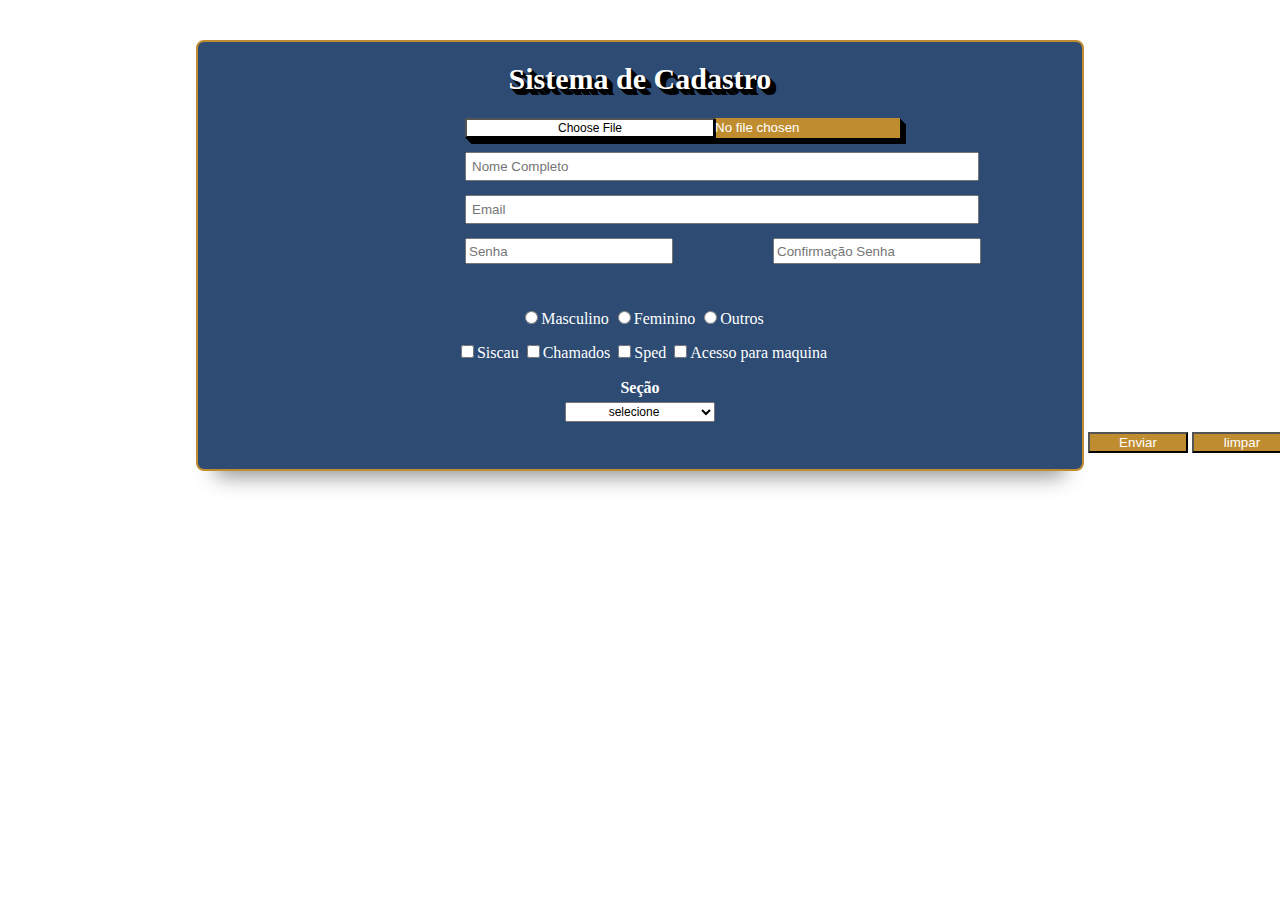
<file: Bsup/index.html>
<!DOCTYPE html>
<html lang="pt-br">
<head>
    <meta charset="UTF-8">
    <meta name="viewport" content="width=device-width, initial-scale=1.0">
    <title>Formulario</title>
    <link rel="stylesheet" href="style.css">
</head>


<body>
    <main>
        <form action="atividade_form.js" method="post">
        <h1>Sistema de Cadastro</h1>
        <section id="principal">
        <div>
            <label class="file" for="file"></label>
            <input type="file" name="foto" id="file" accept="image/*">
        </div>

        
        
        <div>
            <label for="nome"></label>
            <input type="text" required name="nome" id="nome" placeholder="Nome Completo">
        </div>

        <div>        
            <label for="email"></label>
            <input type="email" name="email" id="email" placeholder="Email">
        </div>

        <div>        
            <label for="senha"></label>
            <input type="password" name="senha" id="senha" placeholder="Senha" required minlength="8">
            <label for="conf_senha"></label>    
            <input type="password" name="conf_senha" id="conf_senha" placeholder="Confirmação Senha" required minlength="8" >    
        </div>

        </section>

        <section id="segundo">
            <div id="genero">
                <label><input type="radio" name="sexo" value="masculino">Masculino </label>
                <label><input type="radio" name="sexo" value="feminino">Feminino </label>
                <label><input type="radio" name="sexo" value="outros">Outros </label>
            </div>
        
        <div id="interesse">
            <label for="interesses"><input type="checkbox" name="interesses" value="Siscau">Siscau</label>
            <label for="interesses"><input type="checkbox" name="interesses" value="Chamados">Chamados</label>
            <label for="interesses"><input type="checkbox" name="interesses" value="Sped">Sped</label>
            <label for="interesses"><input type="checkbox" name="interesses" value="Acesso para maquina">Acesso para maquina</label>
        </div>
        
        <div id="pais">    
            <label for="secao">Seção</label>        
            <select name="secao" >
                <option value="">selecione</option>
                <option value="br">Brasil</option>
                <option value="pt">Portugal</option>
                <option value="eua">Estados unidos</option>
                <option value="es">Espanha</option>
                <option value="fr">França</option>
                <option value="it">Itália</option>
                <option value="uk">Reino Unido</option>
                <option value="au">Australia</option>
        </div>        
        </section>

        
        
        <input type="submit" id="botao" value="Enviar" onclick="finaliza()">
        <input type="reset" value="limpar" id="limpar">
        </form>

        


        <p id='nomeform'></p>
        <p id='emailform'></p>
        <p id='senhaform'></p>
        <p id='confsenhaform'></p>
    </main>
    
    <script src="atividade_form.js"></script>
</body>
</html>
</file>
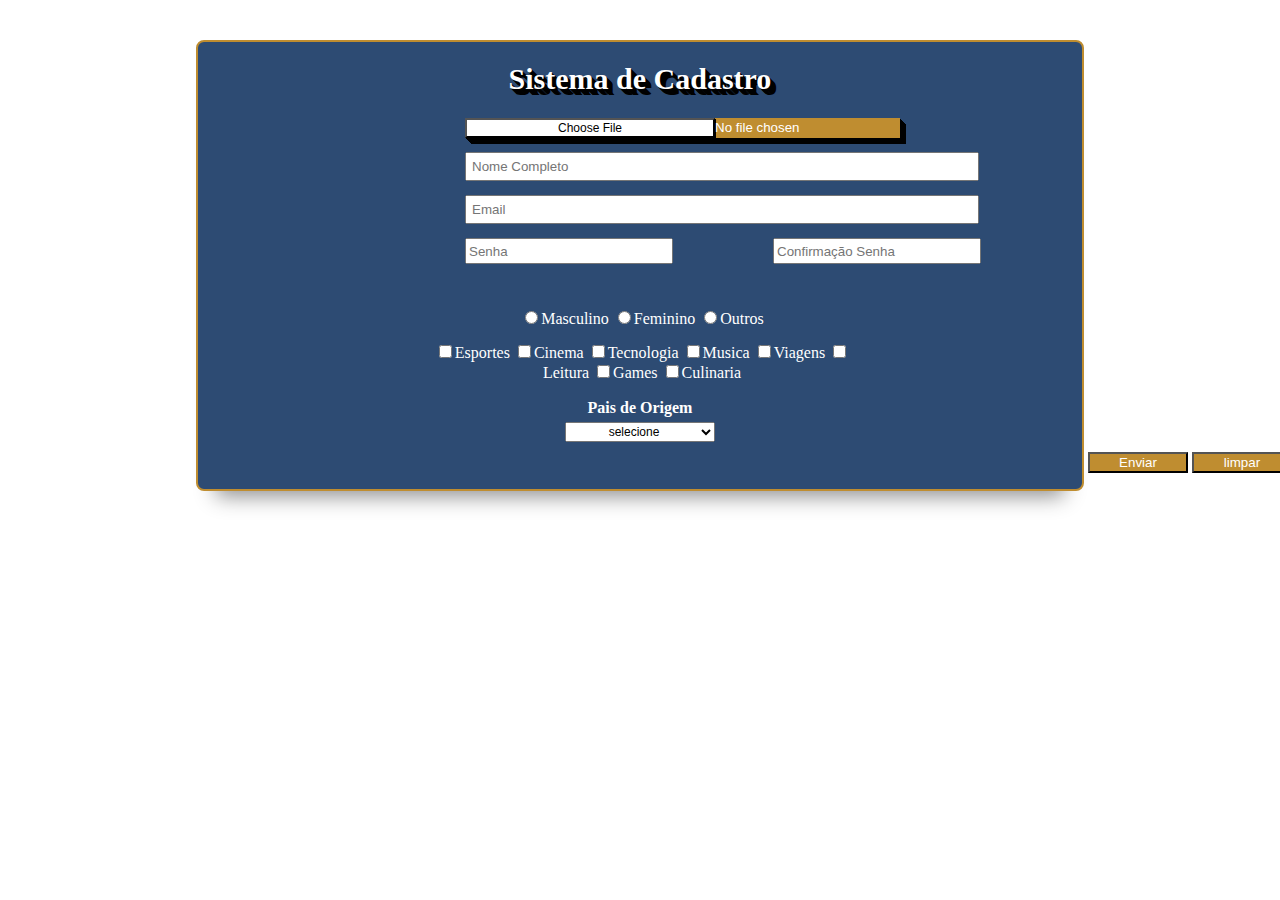
<file: Cadastro Formulario/index.html>
<!DOCTYPE html>
<html lang="pt-br">
<head>
    <meta charset="UTF-8">
    <meta name="viewport" content="width=device-width, initial-scale=1.0">
    <title>Formulario</title>
    <link rel="stylesheet" href="style.css">
</head>


<body>
    <main>
        <form action="atividade_form.js" method="post">
        <h1>Sistema de Cadastro</h1>
        <section id="principal">
        <div>
            <label class="file" for="file"></label>
            <input type="file" name="foto" id="file" accept="image/*">
        </div>

        
        
        <div>
            <label for="nome"></label>
            <input type="text" required name="nome" id="nome" placeholder="Nome Completo">
        </div>
    
        <div>        
            <label for="email"></label>
            <input type="email" name="email" id="email" placeholder="Email">
        </div>

        <div>        
            <label for="senha"></label>
            <input type="password" name="senha" id="senha" placeholder="Senha" required minlength="8">
            <label for="conf_senha"></label>    
            <input type="password" name="conf_senha" id="conf_senha" placeholder="Confirmação Senha" required minlength="8" >    
        </div>

        </section>

        <section id="segundo">
            <div id="genero">
                <label><input type="radio" name="sexo" value="masculino">Masculino </label>
                <label><input type="radio" name="sexo" value="feminino">Feminino </label>
                <label><input type="radio" name="sexo" value="outros">Outros </label>
            </div>
        
        <div id="interesse">
            <label for="interesses"><input type="checkbox" name="interesses" value="Esportes">Esportes</label>
            <label for="interesses"><input type="checkbox" name="interesses" value="Cinema">Cinema</label>
            <label for="interesses"><input type="checkbox" name="interesses" value="Tecnologia">Tecnologia</label>
            <label for="interesses"><input type="checkbox" name="interesses" value="Musica">Musica</label>
            <label for="interesses"><input type="checkbox" name="interesses" value="Viagens">Viagens</label>
            <label for="interesses"><input type="checkbox" name="interesses" value="Leitura">Leitura</label>
            <label for="interesses"><input type="checkbox" name="interesses" value="Games">Games</label>
            <label for="interesses"><input type="checkbox" name="interesses" value="Culinaria">Culinaria</label>
        </div>
        
        <div id="pais">    
            <label for="pais">Pais de Origem</label>        
            <select name="pais" >
                <option value="">selecione</option>
                <option value="br">Brasil</option>
                <option value="pt">Portugal</option>
                <option value="eua">Estados unidos</option>
                <option value="es">Espanha</option>
                <option value="fr">França</option>
                <option value="it">Itália</option>
                <option value="uk">Reino Unido</option>
                <option value="au">Australia</option>
        </div>        
        </section>

        
        
        <input type="submit" id="botao" value="Enviar" onclick="finaliza()">
        <input type="reset" value="limpar" id="limpar">
        </form>

        


        <p id='nomeform'></p>
        <p id='emailform'></p>
        <p id='senhaform'></p>
        <p id='confsenhaform'></p>
    </main>
    
    <script src="atividade_form.js"></script>
</body>
</html>
</file>
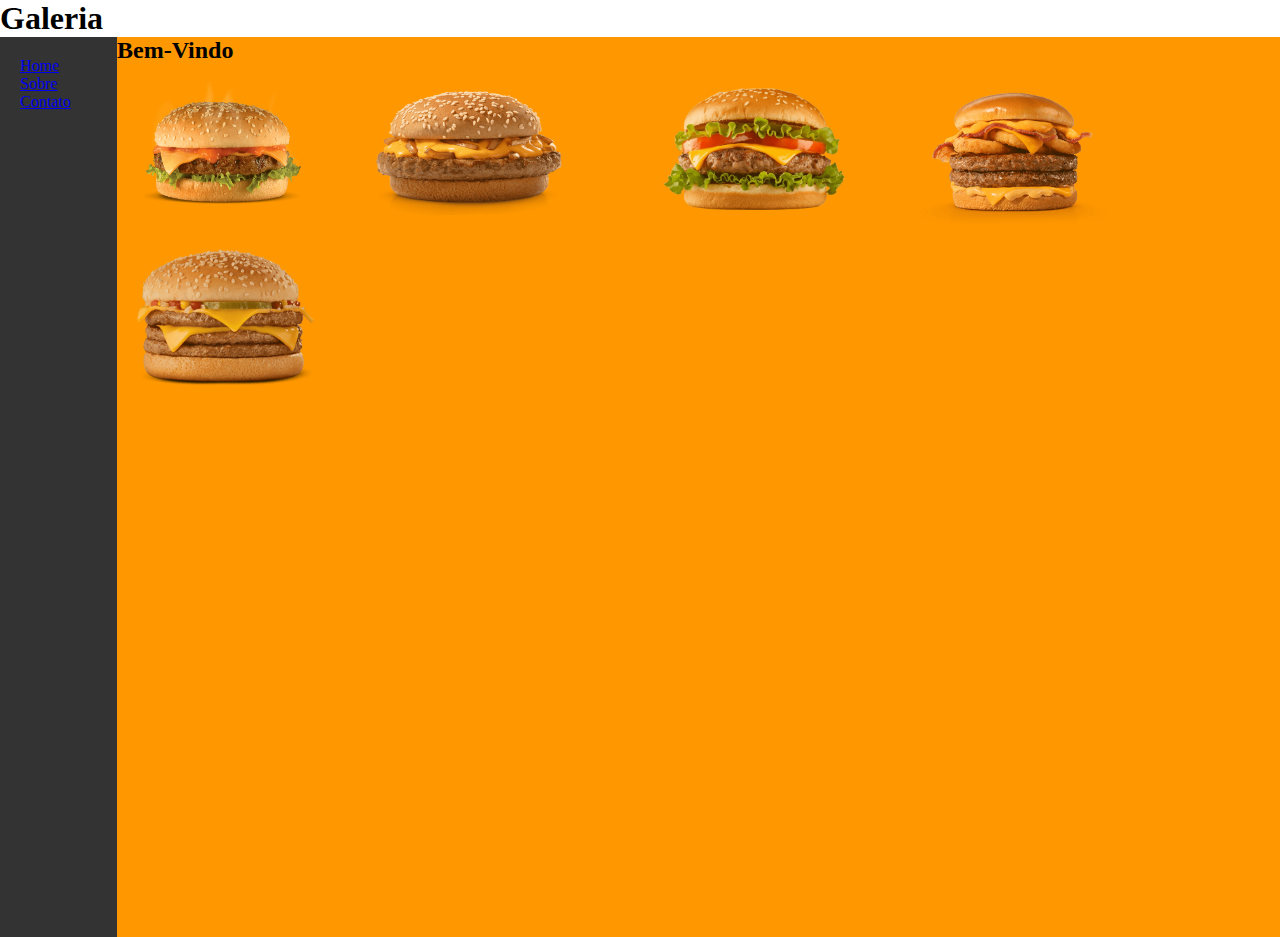
<file: Hamburgueria/index.html>
<!DOCTYPE html>
<html lang="pt-br">
<head>
    <meta charset="UTF-8">
    <meta name="viewport" content="width=device-width, initial-scale=1.0">
    <title>Home</title>
    <link rel="stylesheet" href="style.css">
    <link rel="preconnect" href="https://fonts.googleapis.com">
    <link rel="preconnect" href="https://fonts.gstatic.com" crossorigin>
    <link href="https://fonts.googleapis.com/css2?family=Roboto:wght@100&display=swap" rel="stylesheet">

</head>

<body>
    <header>
        <h1>Galeria</h1>
    </header>
    
    

    <main>
        <div id="menu_lateral">
            <nav>
                <a href="#">Home</a>
                <a href="#">Sobre</a>
                <a href="#">Contato</a>
            </nav>

        </div>
        <h2>Bem-Vindo</h2>

        <nav id="paginacao">
            <a href="#"><img width="190" height="150" src="Hamburger-Transparent-Background.png" alt="fotoAleatoria"></a>
            <a href="#"><img width="250" height="150" src="SHEDER.png" alt="fotoAleatoria" onclick="href='https://www.google.com'"></a>
            <a href="#"><img width="280" height="150" src="pngsimples.png" alt="fotoAleatoria"></a>
            <a href="#"><img width="190" height="150" src="original (1).png" alt="fotoAleatoria"></a>
            <a href="#"><img width="190" height="150" src="hamburguer1.png" alt="fotoAleatoria"></a>
        </nav>
        
    
    
    
    
    
    </main>
    
    
    
    <script src="script.js"></script>
    
</body>
</html>
</file>
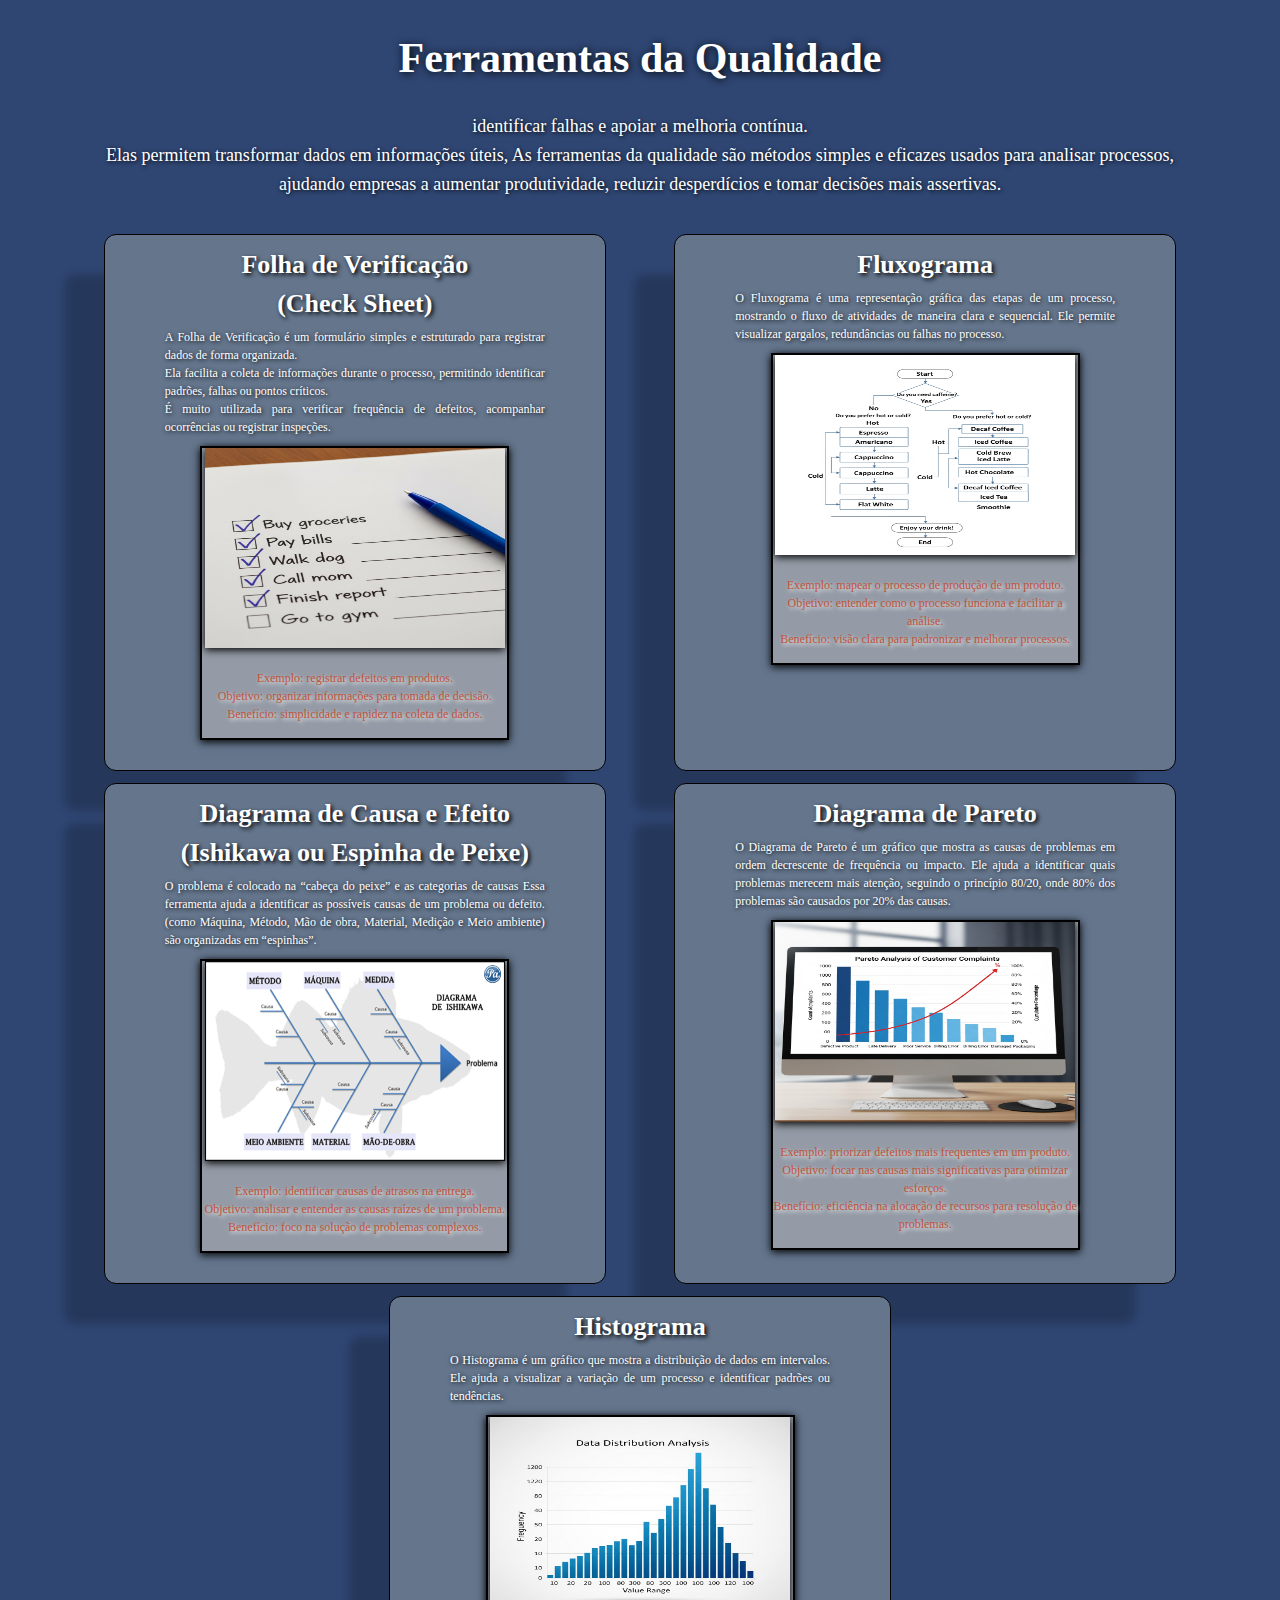
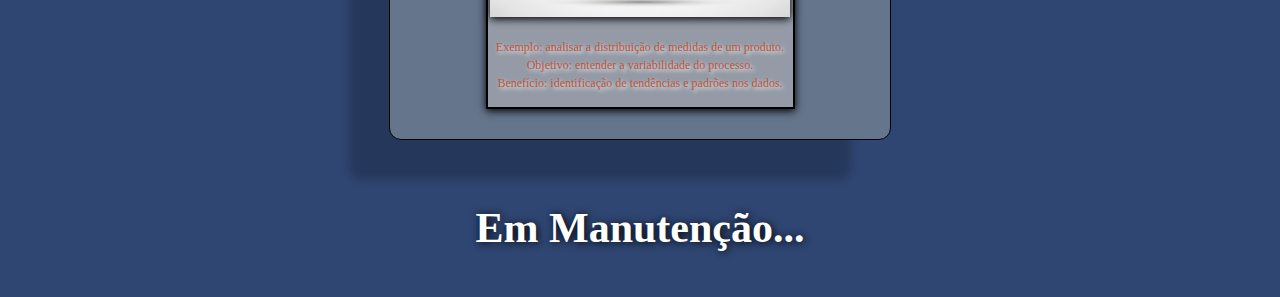
<file: Qualidade_htcs/index.html>
<!DOCTYPE html>
<html lang="pt-BR">
<head>
    <meta charset="UTF-8">
    <meta name="viewport" content="width=device-width, initial-scale=1.0">
    <title>Qualidade</title>
    <link rel="stylesheet" href="style.css">
</head>
<body>
    
    <header>
        <h1>Ferramentas da Qualidade</h1>
        <p id="introducao">  
            identificar falhas e apoiar a melhoria contínua. <br> Elas permitem transformar dados em informações úteis,
            As ferramentas da qualidade são métodos simples e eficazes usados para analisar processos, 
            ajudando empresas a aumentar produtividade, reduzir desperdícios e tomar decisões mais assertivas.
        </p>
    </header>

    <main> 
       
    
        <section id="1Check Sheet">
            <h2>Folha de Verificação <br> (Check Sheet)</h2>
            <p>
                A Folha de Verificação é um formulário simples e estruturado para registrar dados de forma organizada. 
               <br> Ela facilita a coleta de informações durante o processo, permitindo identificar padrões, falhas ou pontos críticos. <br> 
               É muito utilizada para verificar frequência de defeitos, acompanhar ocorrências ou registrar inspeções.
            </p>
            <div>
                <img src="img/FolhaVerificacao.jfif" alt="Folha de Verificação">
                <ul>
                    <li>Exemplo: registrar defeitos em produtos.</li>
                    <li>Objetivo: organizar informações para tomada de decisão.</li>
                    <li>Benefício: simplicidade e rapidez na coleta de dados.</li>
                </ul>
            </div>
        </section>
  
        <section id="2_fluxograma">
            <h2>Fluxograma</h2>
            <p> 
                O Fluxograma é uma representação gráfica das etapas de um processo, mostrando o fluxo de atividades de maneira clara e sequencial. 
                Ele permite visualizar gargalos, redundâncias ou falhas no processo.
            </p>
            <div>
                <img src="img/Fluxograma.jfif" alt="Fluxograma">
                <ul>
                    <li>Exemplo: mapear o processo de produção de um produto.</li>
                    <li>Objetivo: entender como o processo funciona e facilitar a análise.</li>
                    <li>Benefício: visão clara para padronizar e melhorar processos.</li>
                </ul>
            </div>    
        </section>    
            
        <section id="3_diagrama">
            <h2>Diagrama de Causa e Efeito <br> (Ishikawa ou Espinha de Peixe)</h2>
            <p>
                O problema é colocado na “cabeça do peixe” e as categorias de causas 
                Essa ferramenta ajuda a identificar as possíveis causas de um problema ou defeito. 
                (como Máquina, Método, Mão de obra, Material, Medição e Meio ambiente) são organizadas em “espinhas”.
            </p>
            <div>  
                <img src="img/ishikawa.png" alt="Ishikawa">
                <ul>
                    <li>Exemplo: identificar causas de atrasos na entrega.</li>
                    <li>Objetivo: analisar e entender as causas raízes de um problema.</li>
                    <li>Benefício: foco na solução de problemas complexos.</li>
                </ul>
            </div>
        </section>

        <section id="4_pareto">
            <h2>Diagrama de Pareto</h2>
            <p>
                O Diagrama de Pareto é um gráfico que mostra as causas de problemas em ordem decrescente de frequência ou impacto. 
                Ele ajuda a identificar quais problemas merecem mais atenção, seguindo o princípio 80/20, onde 80% dos problemas são causados por 20% das causas.
            </p>
            <div>
                <img src="img/DiagramaPareto.jfif" alt="Diagrama de Pareto">
                <ul>
                    <li>Exemplo: priorizar defeitos mais frequentes em um produto.</li>
                    <li>Objetivo: focar nas causas mais significativas para otimizar esforços.</li>
                    <li>Benefício: eficiência na alocação de recursos para resolução de problemas.</li>
                </ul>
            </div>
        </section>
            
        <section id="5_histograma">
        <h2>Histograma</h2>
            <p>
                O Histograma é um gráfico que mostra a distribuição de dados em intervalos. 
                Ele ajuda a visualizar a variação de um processo e identificar padrões ou tendências.
            </p>
            <div>
                <img src="img/Histograma.jfif" alt="Histograma">
                <ul>
                    <li>Exemplo: analisar a distribuição de medidas de um produto.</li>
                    <li>Objetivo: entender a variabilidade do processo.</li>
                    <li>Benefício: identificação de tendências e padrões nos dados.</li>
                </ul>
            </div>
        </section>
    </main>    
    <footer>
        <h1>Em Manutenção...</h1>

    </footer>
</body>
</html>
</file>
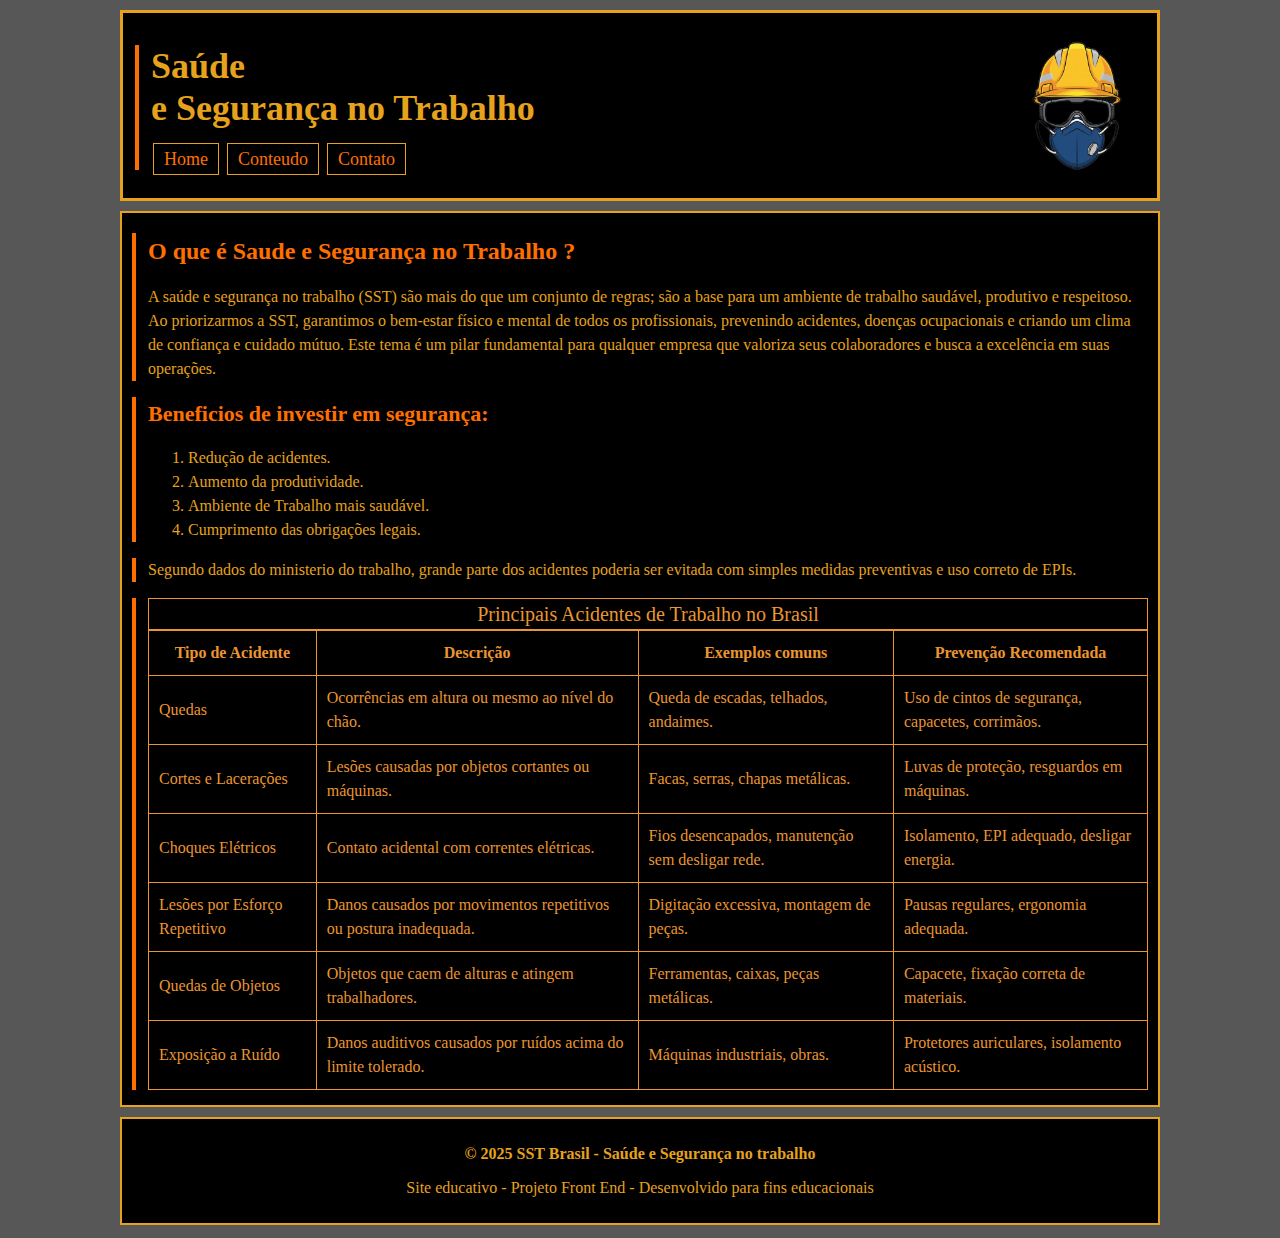
<file: Saude Seguranca do Trabalho/index.html>
<!DOCTYPE html>
<html lang="pt-br">
<head>
    <meta charset="UTF-8">
    <meta name="viewport" content="width=device-width, initial-scale=1.0">
    <title>Principal</title>    
    <link rel="stylesheet" href="style_index.css">
    
</head>

<body>

    <header>
        <section class="coringa_borda"">    
        <h1>Saúde<br> e Segurança no Trabalho</h1>
            <ul class="botoes">
                <a href="index.html">Home</a>
                <a href="conteudo.html">Conteudo</a>
                <a href="contato.html">Contato</a>
            </ul>
        </section>            
    </header>
    <main> 
        <section class="coringa_borda""><!-- Conteudo Introdutório -->
            <h3>O que é Saude e Segurança no Trabalho ?</h3>
            <p>
                A saúde e segurança no trabalho (SST) são mais do que um conjunto de regras; são a base para um 
                ambiente de trabalho saudável, produtivo e respeitoso. Ao priorizarmos a SST, garantimos o bem-estar
                físico e mental de todos os profissionais, prevenindo acidentes, doenças ocupacionais e criando um
                clima de confiança e cuidado mútuo. Este tema é um pilar fundamental para qualquer empresa que 
                valoriza seus colaboradores e busca a excelência em suas operações.
            </p>
        </section>  
        <section class="coringa_borda"><!-- Conteudo Complemento 2 -->
            <h4> Beneficios de investir em segurança:</h4>
            <ol>
                <li>Redução de acidentes.</li>
                <li>Aumento da produtividade.</li>
                <li>Ambiente de Trabalho mais saudável.</li>
                <li>Cumprimento das obrigações legais.</li>
            </ol>
        </section>    
        
        <section class="coringa_borda"><!-- Conteudo Complemento 3 -->
            <p class="curiosdade">Segundo dados do ministerio do trabalho, grande parte dos acidentes poderia ser evitada com simples medidas preventivas e uso correto de EPIs.</p>
        </section>
        
        <div class="coringa_borda"><!-- Conteudo Complemento 4 - Tabela -->
            <table class="tabela">
                <caption id="cabecalho_tabela">Principais Acidentes de Trabalho no Brasil</caption>
                <th style="text-align: center;">Tipo de Acidente</th>
                <th style="text-align: center;">Descrição</th>
                <th style="text-align: center;">Exemplos comuns</th>
                <th style="text-align: center;">Prevenção Recomendada</th>
                
                <tr>
                    <td>Quedas</td>
                    <td>Ocorrências em altura ou mesmo ao nível do chão.</td>
                    <td>Queda de escadas, telhados, andaimes.</td>
                    <td>Uso de cintos de segurança, capacetes, corrimãos.</td>
                </tr>
                
                <tr>
                    <td>Cortes e Lacerações</td>
                    <td>Lesões causadas por objetos cortantes ou máquinas.</td>
                    <td>Facas, serras, chapas metálicas.</td>
                    <td>Luvas de proteção, resguardos em máquinas.</td>
                </tr>
                
                <tr>
                    <td>Choques Elétricos</td>
                    <td>Contato acidental com correntes elétricas.</td>
                    <td>Fios desencapados, manutenção sem desligar rede.</td>
                    <td>Isolamento, EPI adequado, desligar energia.</td>
                </tr>
                 
                <tr>
                    <td>Lesões por Esforço Repetitivo</td>
                    <td>Danos causados por movimentos repetitivos ou postura inadequada.</td>
                    <td>Digitação excessiva, montagem de peças.</td>
                    <td>Pausas regulares, ergonomia adequada.</td>
                </tr>
                 
                <tr>
                    <td>Quedas de Objetos</td>
                    <td>Objetos que caem de alturas e atingem trabalhadores.</td>
                    <td>Ferramentas, caixas, peças metálicas.</td>
                    <td>Capacete, fixação correta de materiais.</td>
                </tr> 
                
                <tr>
                    <td>Exposição a Ruído</td>
                    <td>Danos auditivos causados por ruídos acima do limite tolerado.</td>
                    <td>Máquinas industriais, obras.</td>
                    <td>Protetores auriculares, isolamento acústico.</td>
                </tr>
            </table>
        </div>
        
    </main>

    <footer> <!--Rodape--> 
        <p><strong>&copy; 2025 SST Brasil - Saúde e Segurança no trabalho</strong></p>
        <p>Site educativo - Projeto Front End - Desenvolvido para fins educacionais</p>  
    </footer>
</body>
</html>
</file>
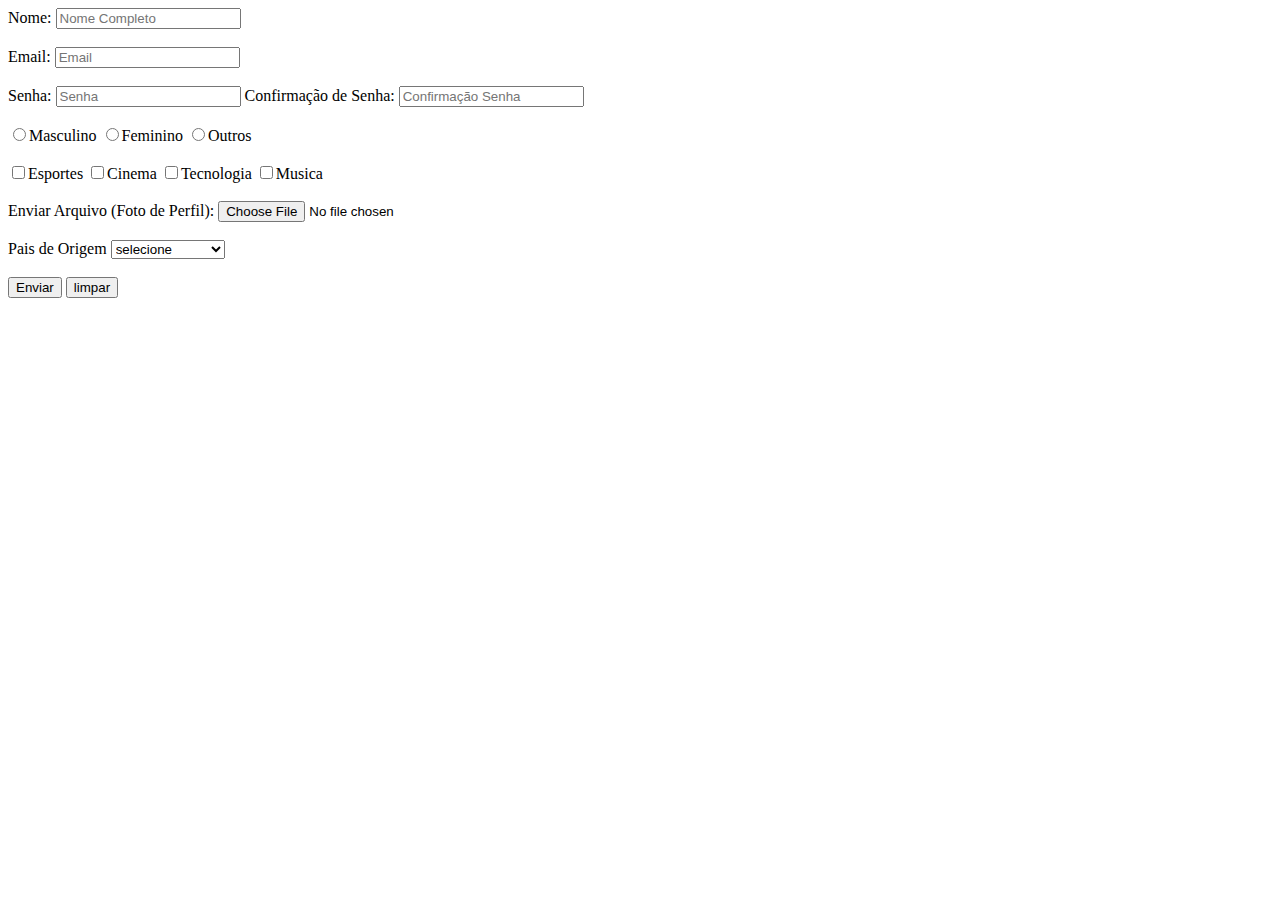
<file: Formularios - Aula/atividade_forms.html>
<!DOCTYPE html>
<html lang="pt-br">
<head>
    <meta charset="UTF-8">
    <meta name="viewport" content="width=device-width, initial-scale=1.0">
    <title>Formulario</title>
</head>


<body>
    <label for="nome">Nome: </label>
    <input type="text" required name="nome" id="nome" placeholder="Nome Completo">
    <br>
    <br>
    

    <label for="email">Email: </label>
    <input type="email" name="email" id="email" placeholder="Email">
    <br><br>    


    <label for="senha">Senha: </label>
    <input type="password" name="senha" id="senha" placeholder="Senha" required minlength="8" >
    

    <label for="conf_senha">Confirmação de Senha: </label>    
    <input type="password" name="conf_senha" id="conf_senha" placeholder="Confirmação Senha" required minlength="8" >    
    

    <br><br>
    <label><input type="radio" name="sexo" value="masculino">Masculino </label>
    <label><input type="radio" name="sexo" value="feminino">Feminino </label>
    <label><input type="radio" name="sexo" value="outros">Outros </label>


    <br><br>
    <label for="interesses"><input type="checkbox" name="interesses" value="Esportes">Esportes</label>
    <label for="interesses"><input type="checkbox" name="interesses" value="Cinema">Cinema</label>
    <label for="interesses"><input type="checkbox" name="interesses" value="Tecnologia">Tecnologia</label>
    <label for="interesses"><input type="checkbox" name="interesses" value="Musica">Musica</label>
    

    <br><br>
    <label for="file">Enviar Arquivo (Foto de Perfil):</label>
    <input type="file" name="foto" id="file" accept="image/*">


    <br><br>
    <label for="pais">Pais de Origem</label>        
    <select name="pais" id="pais">
        <option value="">selecione</option>
        <option value="br">Brasil</option>
        <option value="pt">Portugal</option>
        <option value="eua">Estados unidos</option>
    </select>


    <br><br>
    <input type="submit" id="enivar" value="Enviar" onclick="finaliza()">
    <input type="reset" value="limpar">



    <p id='nomeform'></p>
    <p id='emailform'></p>
    <p id='senhaform'></p>
    <p id='confsenhaform'></p>

<script src="atividade_form.js"></script>
</body>
</html>
</file>
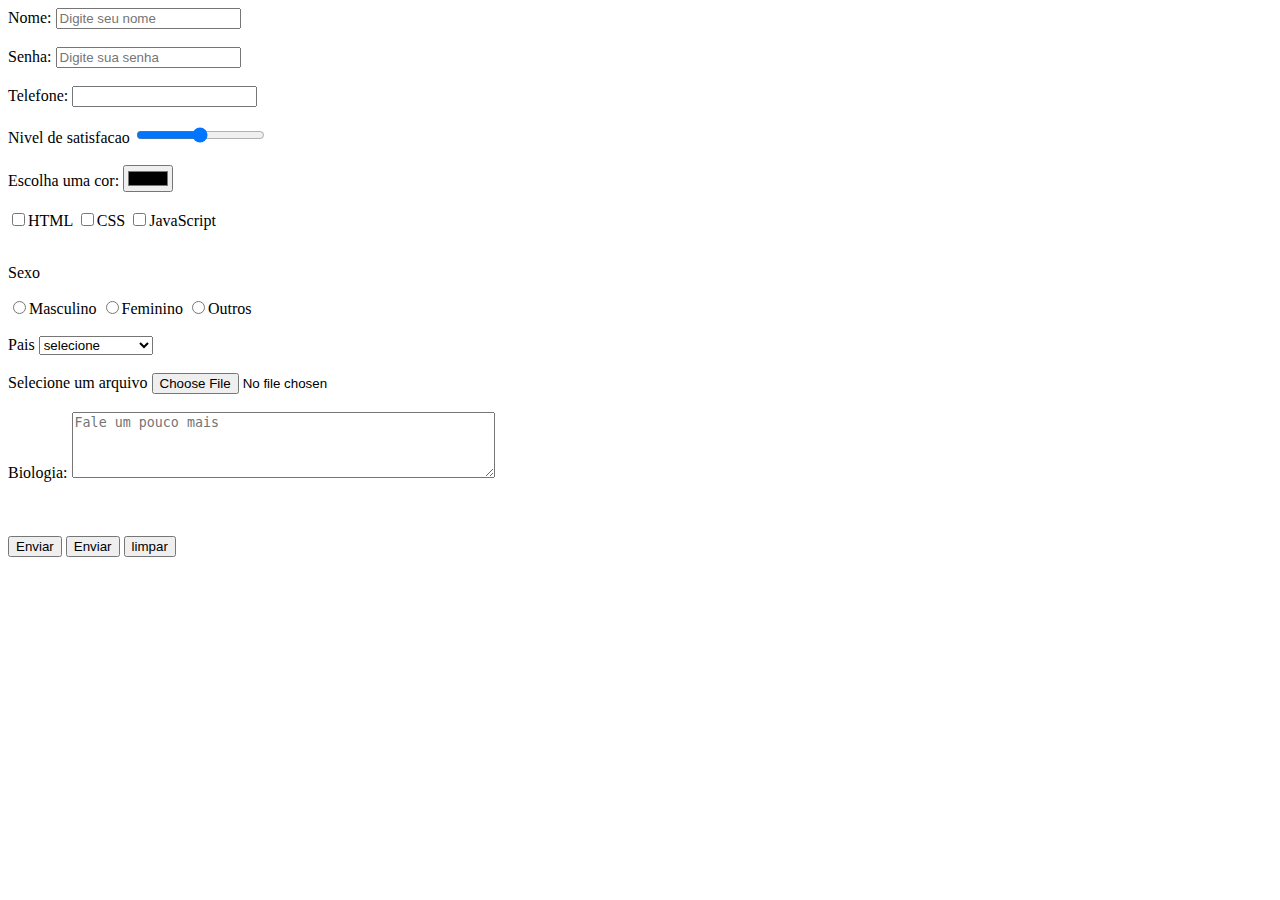
<file: Formularios - Aula/exemplo_formulario.html>
<!DOCTYPE html>
<html lang="en">
<head>
    <meta charset="UTF-8">
    <meta name="viewport" content="width=device-width, initial-scale=1.0">
    <title>Document</title>
</head>
<body>
    <form action="table">

        <label for="nome">Nome: </label>
        <input type="text" name="nome" id="nome" placeholder="Digite seu nome">
        <br>
        <br>
        <label for="senha">Senha: </label>
        <input type="password" placeholder="Digite sua senha">
        
        <br>
        <br>
        
        <label for="telefone">Telefone: </label>
        <input type="tel" id="telefone" name="telefone">
        
        <br>
        <br>
        
        <label for="satisfacao">Nivel de satisfacao</label>
        <input type="range" id="satisfacao" name="satisfacao">
        
        <br>
        <br>
        
        <label for="cor">Escolha uma cor: </label>
        <input type="color" name="cor" id="cor">
        
        <br>
        <br>
        
        <label for="linguagens"><input type="checkbox" name="linguagens" value="HTML">HTML</label>
        <label for="linguagens"><input type="checkbox" name="linguagens" value="CSS">CSS</label>
        <label for="linguagens"><input type="checkbox" name="linguagens" value="JavaScript">JavaScript</label>
        
        <br>
        <br>
        
        <p>Sexo</p>
        <label><input type="radio" name="sexo" value="masculino">Masculino </label>
        <label><input type="radio" name="sexo" value="feminino">Feminino </label>
        <label><input type="radio" name="sexo" value="outros">Outros </label>
        
        <br>
        <br>
        
        <!--Select e option-->
        <label for="pais">Pais</label>        
        <select name="pais" id="pais">
            <option value="">selecione</option>
            <option value="br">Brasil</option>
            <option value="pt">Portugal</option>
            <option value="eua">Estados unidos</option>
        </select>
        <br>
        <br>
        
        <!-- Input type File-->
        <label for="file">Selecione um arquivo</label>
        <input type="file" name="foto" id="file">
        <br>
        <br>
        
        <!-- Input textarea-->
        <label for="bio">Biologia: </label>
        <textarea name="bio" id="bio" rows="4" cols="50" placeholder="Fale um pouco mais"></textarea>
        <br>
        <br>
        
        <!-- Input type hidden-->
        <input type="hidden" name="form_id" value="12345"><br><br>

        <!-- Button -->
        <button type="submit">Enviar</button>
        <input type="submit" value="Enviar">
        <input type="reset" value="limpar">
    
    </form>
</body>
</html>
</file>
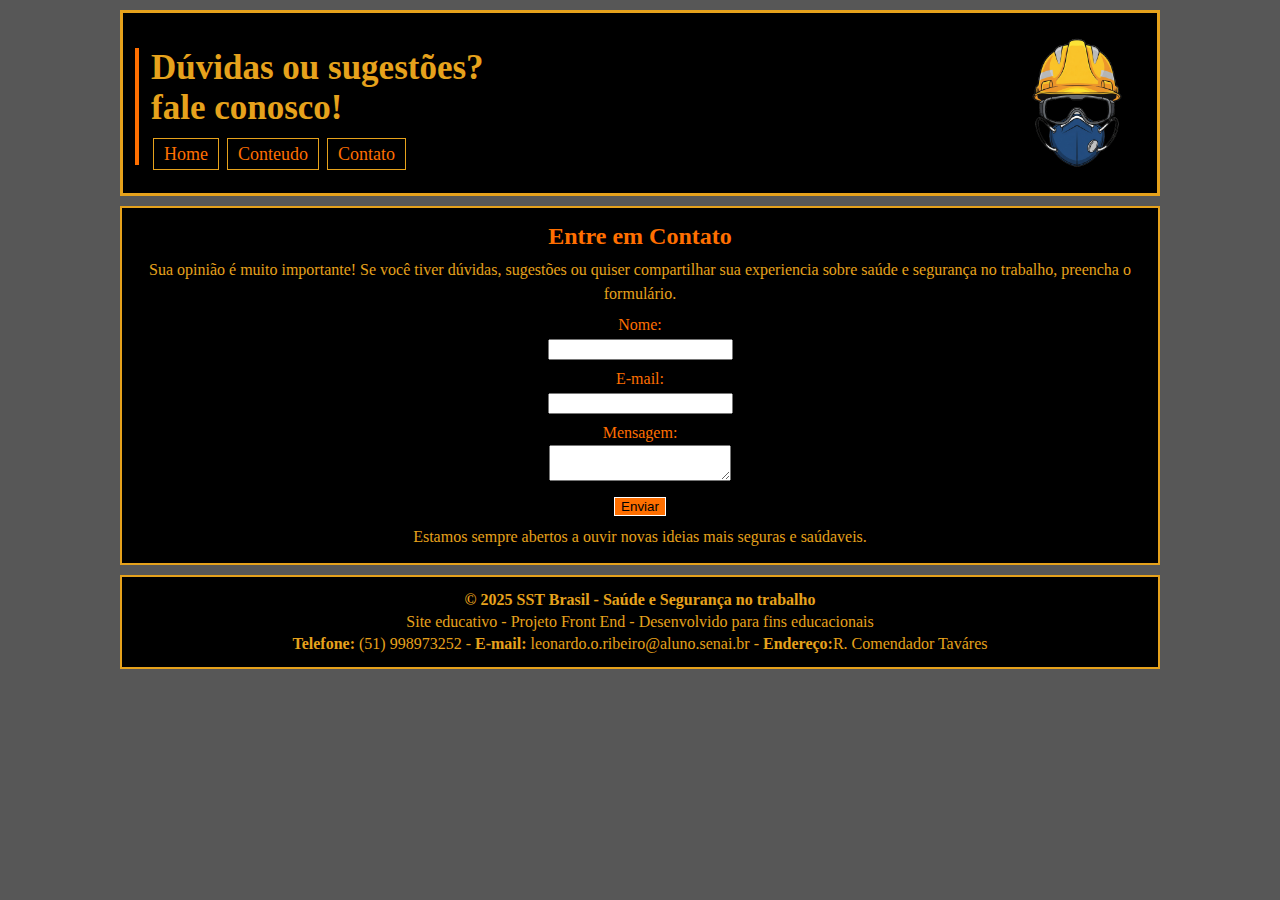
<file: Saude Seguranca do Trabalho/contato.html>
<!DOCTYPE html>
<html lang="pt-br">
<head>
    <meta charset="UTF-8">
    <meta name="viewport" content="width=device-width, initial-scale=1.0">
    <title>Contato</title>
    <link rel="stylesheet" href="contato.css">
</head>
<body>
    <header>
        <section class="coringa_borda"> 
            <h1>Dúvidas ou sugestões?<br>fale conosco!</h1>
            <ul class="botoes">
                <a href="index.html">Home</a>
                <a href="conteudo.html">Conteudo</a>
                <a href="contato.html">Contato</a>
            </ul>
        </section>        
    </header>
    <main>
            <h2 id="cabeca">Entre em Contato </h2>
            <p>
                Sua opinião é muito importante! Se você tiver dúvidas, sugestões ou quiser compartilhar sua experiencia sobre saúde e segurança no trabalho, preencha o formulário.
            </p>
        <form action="formulario">
            <div id="nome"> <label for="nome">Nome:</label>
            <input type="text"  name="nome" required></div>
            
            <div id="email"><label for="email">E-mail:</label>
            <input type="email"  name="email" required></div>
            
            <div id="mensagem"><label for="mensagem">Mensagem:</label>
            <textarea name="mensagem"  name="Mensagem"></textarea></div>
            <div id="botao"><button type="submit">Enviar</button></div>
        </form>
        <p>Estamos sempre abertos a ouvir novas ideias mais seguras e saúdaveis.</p>


        
    </main>
     <footer>
        <p><strong>&copy; 2025 SST Brasil - Saúde e Segurança no trabalho</strong></p>
        <p>Site educativo - Projeto Front End - Desenvolvido para fins educacionais</p>
        <p><strong>Telefone:</strong> (51) 998973252 - <strong>E-mail:</strong> leonardo.o.ribeiro@aluno.senai.br - <strong>Endereço:</strong>R. Comendador Taváres</p>
    </footer>
</body>
</html>
</file>
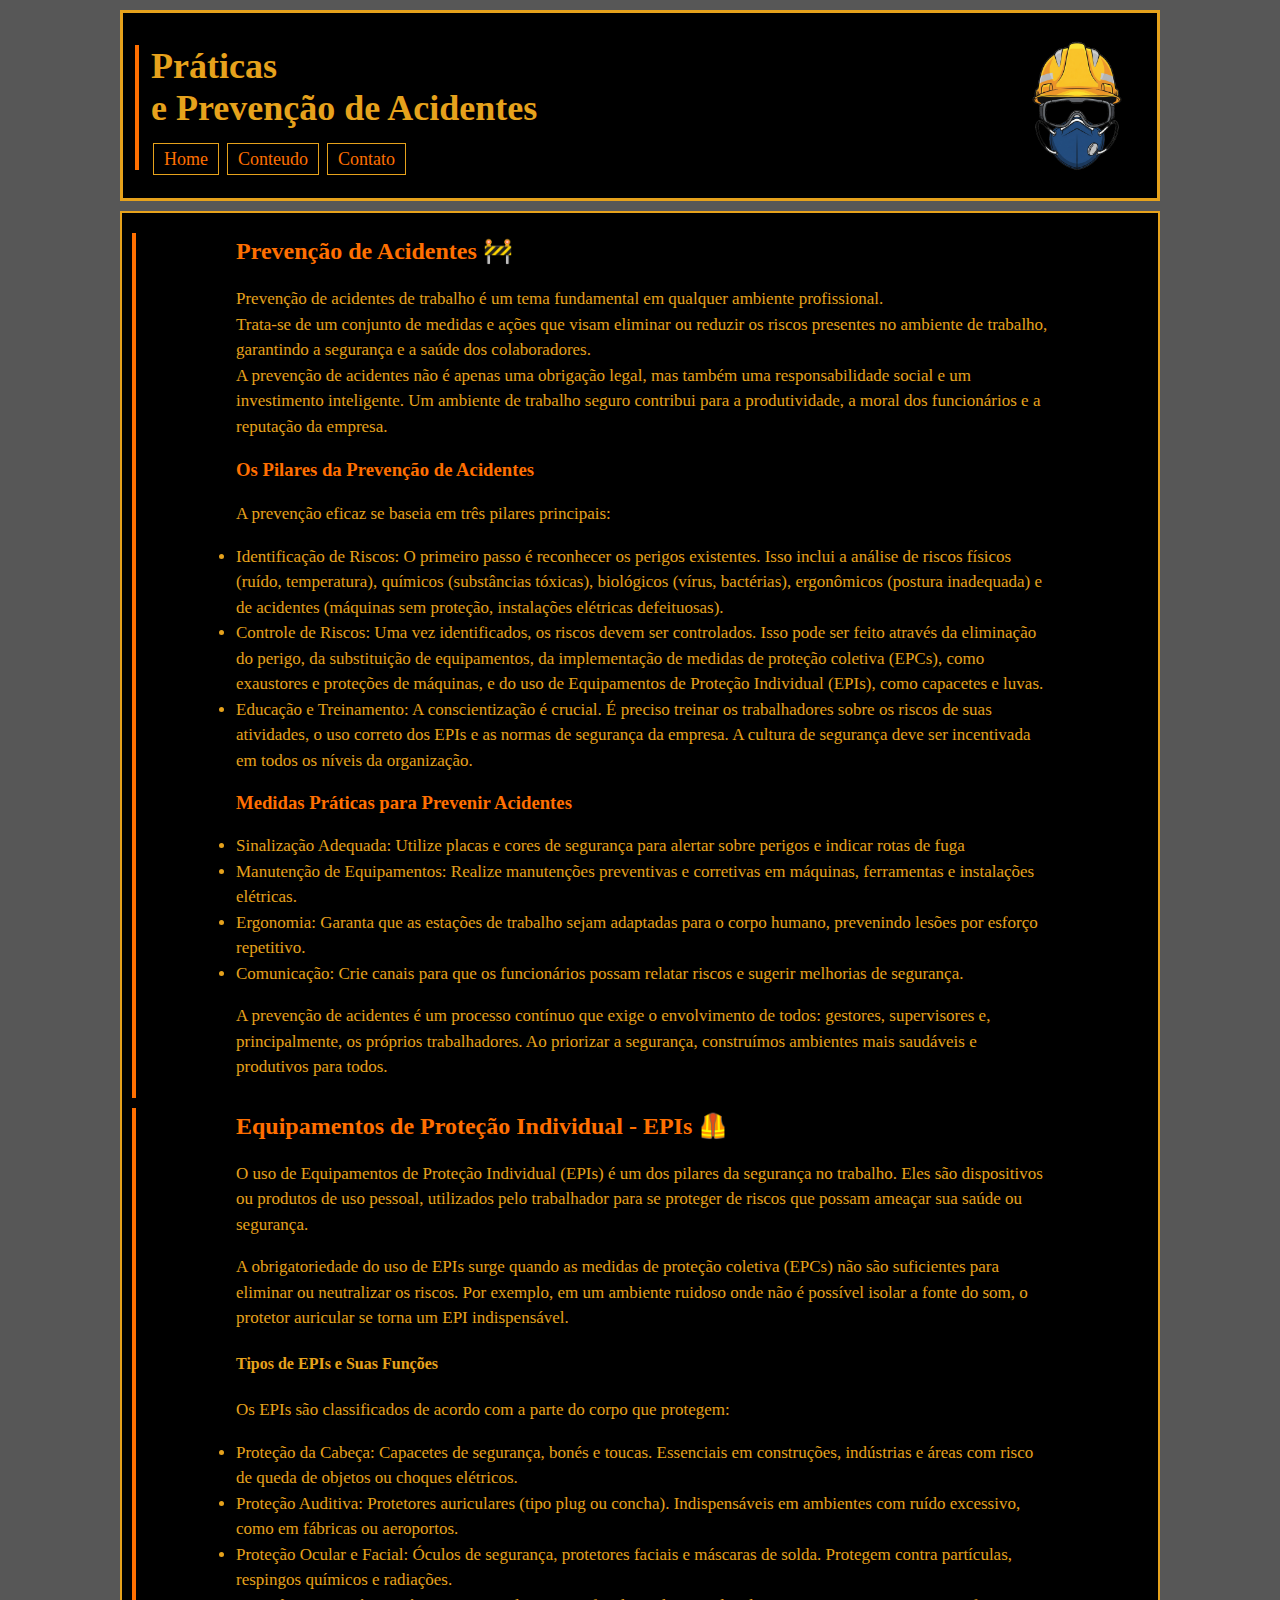
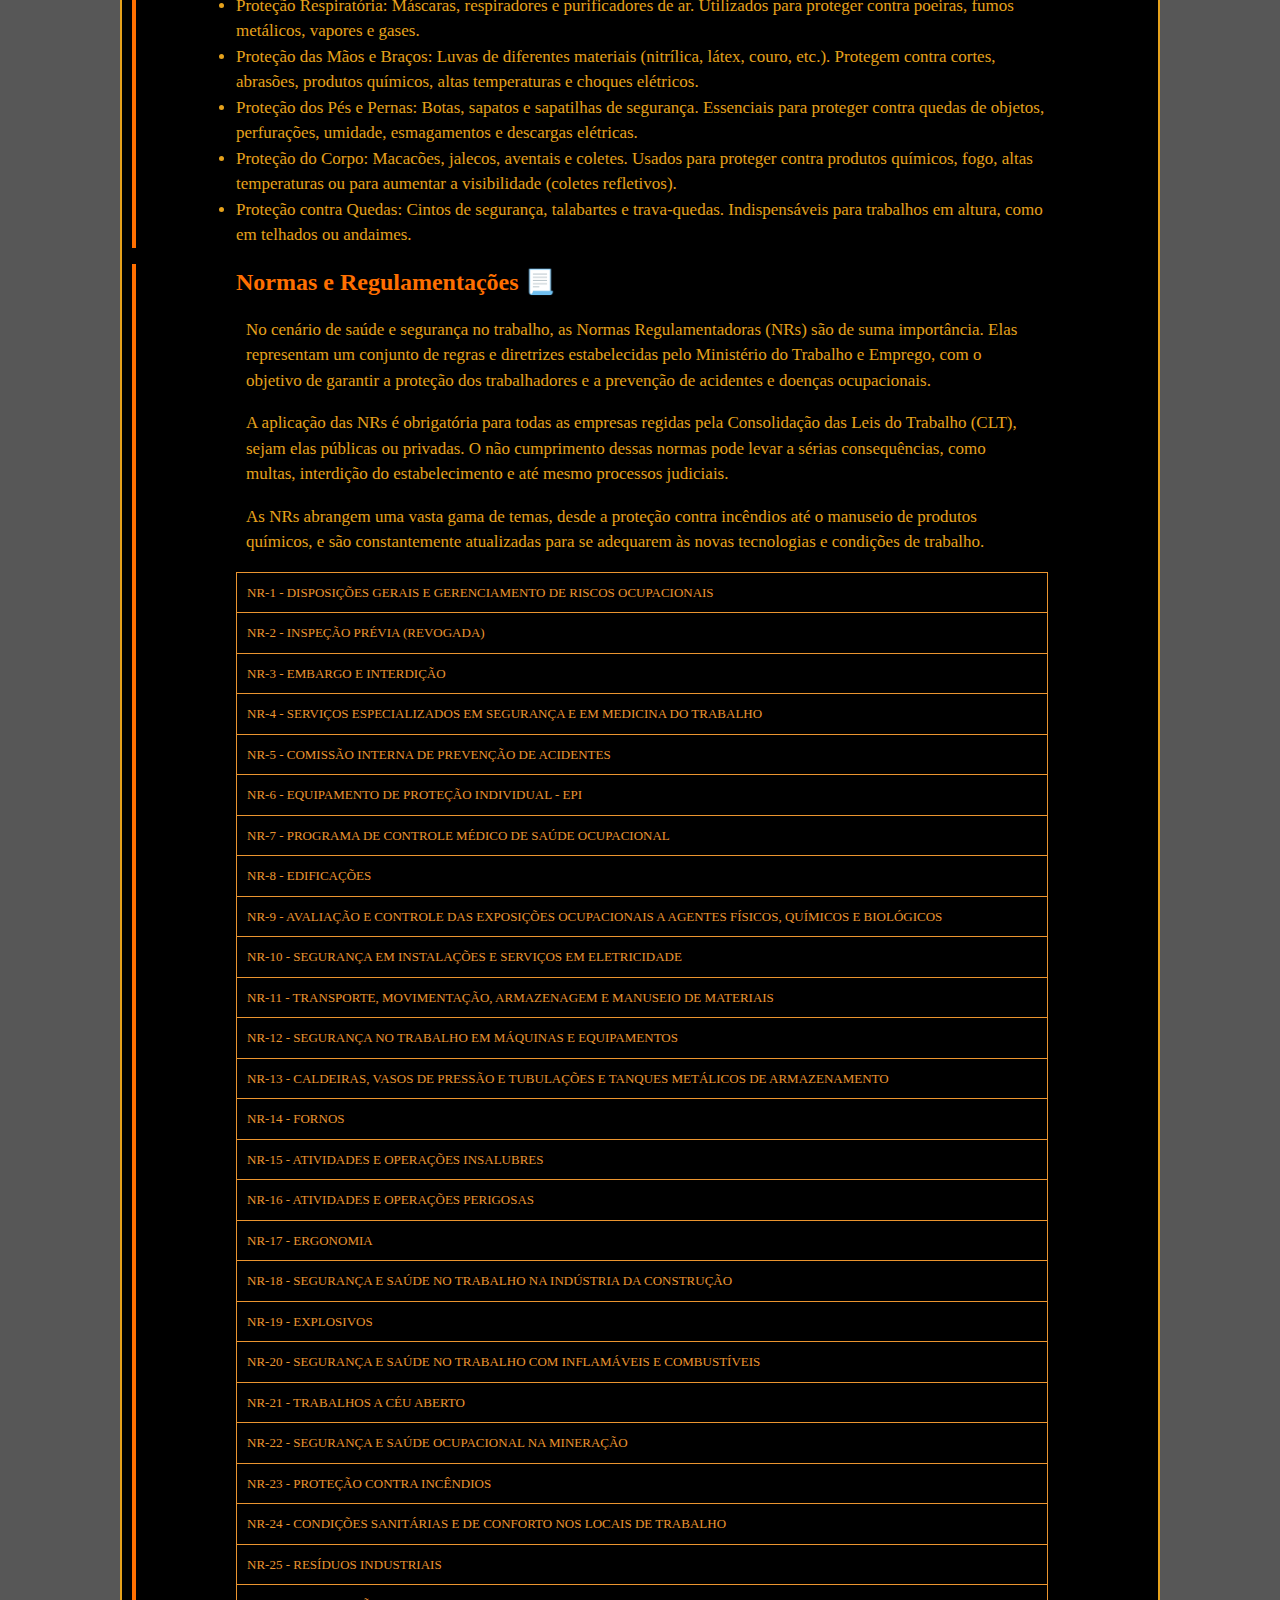
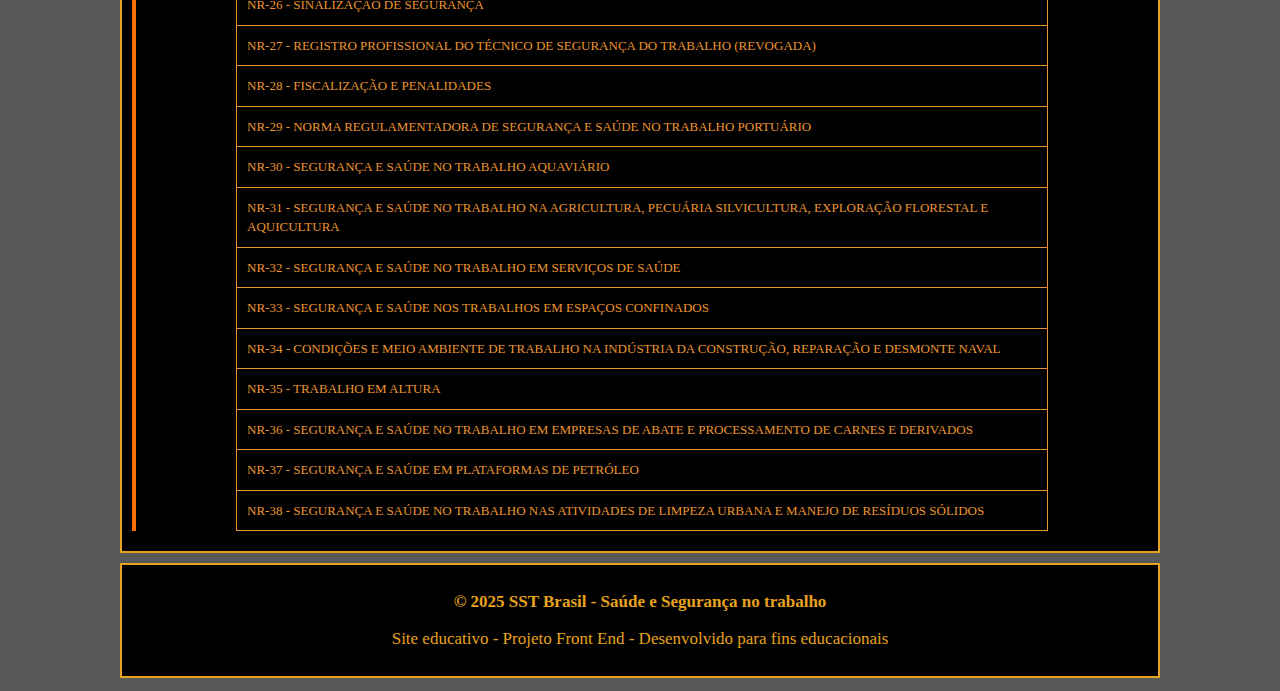
<file: Saude Seguranca do Trabalho/conteudo.html>
<!DOCTYPE html>
<html lang="pt-br">
<head>
    <meta charset="UTF-8">
    <meta name="viewport" content="width=device-width, initial-scale=1.0">
    <title>Conteudo</title>
    <link rel="stylesheet" href="conteudo.css">
</head>   
<body>

    <header>
        <section class="coringa_borda"> 
            <h1>Práticas<br>e Prevenção de Acidentes</h1>
            <ul class="botoes">
                <a href="index.html">Home</a>
                <a href="conteudo.html">Conteudo</a>
                <a href="contato.html">Contato</a>
            </ul>   
        </section>     
    </header>

    <main>
        
        <section id="intro">
            <h2>Prevenção de Acidentes 🚧</h2>
            <p class="paragrafo1">
                  Prevenção de acidentes de trabalho é um tema fundamental em qualquer ambiente profissional. 
                <br> Trata-se de um conjunto de medidas e ações que visam eliminar ou reduzir os riscos presentes no ambiente de trabalho, garantindo a segurança e a saúde dos colaboradores.
            
                <br>A prevenção de acidentes não é apenas uma obrigação legal, mas também uma responsabilidade social e um investimento inteligente. 
                Um ambiente de trabalho seguro contribui para a produtividade, a moral dos funcionários e a reputação da empresa.
            </p>
        
            <h3>Os Pilares da Prevenção de Acidentes</h4>
            <p>A prevenção eficaz se baseia em três pilares principais:</p>
            <ul>
                    <li>Identificação de Riscos: O primeiro passo é reconhecer os perigos existentes. Isso inclui a análise de riscos físicos (ruído, temperatura), químicos (substâncias tóxicas), biológicos (vírus, bactérias), ergonômicos (postura inadequada) e de acidentes (máquinas sem proteção, instalações elétricas defeituosas).</li>
                    <li>Controle de Riscos: Uma vez identificados, os riscos devem ser controlados. Isso pode ser feito através da eliminação do perigo, da substituição de equipamentos, da implementação de medidas de proteção coletiva (EPCs), como exaustores e proteções de máquinas, e do uso de Equipamentos de Proteção Individual (EPIs), como capacetes e luvas.</li>
                    <li>Educação e Treinamento: A conscientização é crucial. É preciso treinar os trabalhadores sobre os riscos de suas atividades, o uso correto dos EPIs e as normas de segurança da empresa. A cultura de segurança deve ser incentivada em todos os níveis da organização.</li>
                </ul>

            <h3>Medidas Práticas para Prevenir Acidentes</h4>
            <ul>
                <li>Sinalização Adequada: Utilize placas e cores de segurança para alertar sobre perigos e indicar rotas de fuga</li>
                <li>Manutenção de Equipamentos: Realize manutenções preventivas e corretivas em máquinas, ferramentas e instalações elétricas.</li>
                <li>Ergonomia: Garanta que as estações de trabalho sejam adaptadas para o corpo humano, prevenindo lesões por esforço repetitivo.</li>
                <li>Comunicação: Crie canais para que os funcionários possam relatar riscos e sugerir melhorias de segurança.</li>
            </ul>
            <p>A prevenção de acidentes é um processo contínuo que exige o envolvimento de todos: gestores, supervisores e, principalmente, os próprios trabalhadores. 
                Ao priorizar a segurança, construímos ambientes mais saudáveis e produtivos para todos.</p>
        </section>
        
        <section id="equipamentos">
            <h2>Equipamentos de Proteção Individual - EPIs 🦺</h2>
            <p>O uso de Equipamentos de Proteção Individual (EPIs) é um dos pilares da segurança no trabalho. Eles são dispositivos ou produtos de uso pessoal, utilizados pelo trabalhador para se proteger de riscos que possam ameaçar sua saúde ou segurança.</p>
            <p>A obrigatoriedade do uso de EPIs surge quando as medidas de proteção coletiva (EPCs) não são suficientes para eliminar ou neutralizar os riscos. Por exemplo, em um ambiente ruidoso onde não é possível isolar a fonte do som, o protetor auricular se torna um EPI indispensável.</p>
            <h4>Tipos de EPIs e Suas Funções</h4>
            <p>Os EPIs são classificados de acordo com a parte do corpo que protegem:</p>
        
            <ul>
                <li>Proteção da Cabeça: Capacetes de segurança, bonés e toucas. Essenciais em construções, indústrias e áreas com risco de queda de objetos ou choques elétricos.</li>
                <li>Proteção Auditiva: Protetores auriculares (tipo plug ou concha). Indispensáveis em ambientes com ruído excessivo, como em fábricas ou aeroportos.</li>
                <li>Proteção Ocular e Facial: Óculos de segurança, protetores faciais e máscaras de solda. Protegem contra partículas, respingos químicos e radiações.</li>
                <li>Proteção Respiratória: Máscaras, respiradores e purificadores de ar. Utilizados para proteger contra poeiras, fumos metálicos, vapores e gases.</li>
                <li>Proteção das Mãos e Braços: Luvas de diferentes materiais (nitrílica, látex, couro, etc.). Protegem contra cortes, abrasões, produtos químicos, altas temperaturas e choques elétricos.</li>
                <li>Proteção dos Pés e Pernas: Botas, sapatos e sapatilhas de segurança. Essenciais para proteger contra quedas de objetos, perfurações, umidade, esmagamentos e descargas elétricas.</li>
                <li>Proteção do Corpo: Macacões, jalecos, aventais e coletes. Usados para proteger contra produtos químicos, fogo, altas temperaturas ou para aumentar a visibilidade (coletes refletivos).</li>
                <li>Proteção contra Quedas: Cintos de segurança, talabartes e trava-quedas. Indispensáveis para trabalhos em altura, como em telhados ou andaimes.</li>
            </ul>
        </section>
        
        <section id="normass">
            <h2>Normas e Regulamentações 📃</h3>
            <div>
                <p>
                    No cenário de saúde e segurança no trabalho, as Normas Regulamentadoras (NRs) são de suma importância. Elas representam um conjunto de regras e diretrizes estabelecidas pelo Ministério do Trabalho e Emprego, com o objetivo de garantir a proteção dos trabalhadores e a prevenção de acidentes e doenças ocupacionais.
                </p>
                <p>
                    A aplicação das NRs é obrigatória para todas as empresas regidas pela Consolidação das Leis do Trabalho (CLT), sejam elas públicas ou privadas. O não cumprimento dessas normas pode levar a sérias consequências, como multas, interdição do estabelecimento e até mesmo processos judiciais.
                </p>
                <p>
                    As NRs abrangem uma vasta gama de temas, desde a proteção contra incêndios até o manuseio de produtos químicos, e são constantemente atualizadas para se adequarem às novas tecnologias e condições de trabalho.
                </p>
            </div>
            
            <table id="tab">
                <tr><td>NR-1 - DISPOSIÇÕES GERAIS E GERENCIAMENTO DE RISCOS OCUPACIONAIS</td></tr>       
                <tr><td>NR-2 - INSPEÇÃO PRÉVIA (REVOGADA)</td></tr>
                <tr><td>NR-3 - EMBARGO E INTERDIÇÃO</td></tr>
                <tr><td>NR-4 - SERVIÇOS ESPECIALIZADOS EM SEGURANÇA E EM MEDICINA DO TRABALHO</tr>
                <tr><td>NR-5 - COMISSÃO INTERNA DE PREVENÇÃO DE ACIDENTES</tr>
                <tr><td>NR-6 - EQUIPAMENTO DE PROTEÇÃO INDIVIDUAL - EPI</tr>
                <tr><td>NR-7 - PROGRAMA DE CONTROLE MÉDICO DE SAÚDE OCUPACIONAL</tr>
                <tr><td>NR-8 - EDIFICAÇÕES</tr>
                <tr><td>NR-9 - AVALIAÇÃO E CONTROLE DAS EXPOSIÇÕES OCUPACIONAIS A AGENTES FÍSICOS, QUÍMICOS E BIOLÓGICOS</tr>
                <tr><td>NR-10 - SEGURANÇA EM INSTALAÇÕES E SERVIÇOS EM ELETRICIDADE</tr>
                <tr><td>NR-11 - TRANSPORTE, MOVIMENTAÇÃO, ARMAZENAGEM E MANUSEIO DE MATERIAIS</td></tr>
                <tr><td>NR-12 - SEGURANÇA NO TRABALHO EM MÁQUINAS E EQUIPAMENTOS</td></tr>
                <tr><td>NR-13 - CALDEIRAS, VASOS DE PRESSÃO E TUBULAÇÕES E TANQUES METÁLICOS DE ARMAZENAMENTO</td></tr>
                <tr><td>NR-14 - FORNOS</td></tr>
                <tr><td>NR-15 - ATIVIDADES E OPERAÇÕES INSALUBRES</td></tr>
                <tr><td>NR-16 - ATIVIDADES E OPERAÇÕES PERIGOSAS</td></tr>
                <tr><td>NR-17 - ERGONOMIA</td></tr>
                <tr><td>NR-18 - SEGURANÇA E SAÚDE NO TRABALHO NA INDÚSTRIA DA CONSTRUÇÃO</td></tr>
                <tr><td>NR-19 - EXPLOSIVOS</td></tr>
                <tr><td>NR-20 - SEGURANÇA E SAÚDE NO TRABALHO COM INFLAMÁVEIS E COMBUSTÍVEIS</td></tr>
                <tr><td>NR-21 - TRABALHOS A CÉU ABERTO</td></tr>
                <tr><td>NR-22 - SEGURANÇA E SAÚDE OCUPACIONAL NA MINERAÇÃO</td></tr>
                <tr><td>NR-23 - PROTEÇÃO CONTRA INCÊNDIOS</td></tr>
                <tr><td>NR-24 - CONDIÇÕES SANITÁRIAS E DE CONFORTO NOS LOCAIS DE TRABALHO</td></tr>
                <tr><td>NR-25 - RESÍDUOS INDUSTRIAIS</td></tr>
                <tr><td>NR-26 - SINALIZAÇÃO DE SEGURANÇA</td></tr>
                <tr><td>NR-27 - REGISTRO PROFISSIONAL DO TÉCNICO DE SEGURANÇA DO TRABALHO (REVOGADA)</td></tr>
                <tr><td>NR-28 - FISCALIZAÇÃO E PENALIDADES</td></tr>
                <tr><td>NR-29 - NORMA REGULAMENTADORA DE SEGURANÇA E SAÚDE NO TRABALHO PORTUÁRIO</td></tr>
                <tr><td>NR-30 - SEGURANÇA E SAÚDE NO TRABALHO AQUAVIÁRIO</td></tr>
                <tr><td>NR-31 - SEGURANÇA E SAÚDE NO TRABALHO NA AGRICULTURA, PECUÁRIA SILVICULTURA, EXPLORAÇÃO FLORESTAL E AQUICULTURA</td></tr>
                <tr><td>NR-32 - SEGURANÇA E SAÚDE NO TRABALHO EM SERVIÇOS DE SAÚDE</td></tr>
                <tr><td>NR-33 - SEGURANÇA E SAÚDE NOS TRABALHOS EM ESPAÇOS CONFINADOS</td></tr>
                <tr><td>NR-34 - CONDIÇÕES E MEIO AMBIENTE DE TRABALHO NA INDÚSTRIA DA CONSTRUÇÃO, REPARAÇÃO E DESMONTE NAVAL</td></tr>
                <tr><td>NR-35 - TRABALHO EM ALTURA</td></tr>
                <tr><td>NR-36 - SEGURANÇA E SAÚDE NO TRABALHO EM EMPRESAS DE ABATE E PROCESSAMENTO DE CARNES E DERIVADOS</td></tr>
                <tr><td>NR-37 - SEGURANÇA E SAÚDE EM PLATAFORMAS DE PETRÓLEO</td></tr>
                <tr><td>NR-38 - SEGURANÇA E SAÚDE NO TRABALHO NAS ATIVIDADES DE LIMPEZA URBANA E MANEJO DE RESÍDUOS SÓLIDOS</td></tr>
            </table>
        </section>
    </main>
    <footer>
        <p><strong>&copy; 2025 SST Brasil - Saúde e Segurança no trabalho</strong></p>
        <p>Site educativo - Projeto Front End - Desenvolvido para fins educacionais</p>
    </footer>
</body>
</html>
</file>
<file: Bsup/style.css>
/* === Layout Principal === */
main {
    box-shadow: rgba(0, 0, 0, 0.45) 0px 25px 20px -20px;
    border: 2px solid #BF8D30;
    padding-bottom: 20px;
    margin: 40px auto;
    background-color: #2D4B73;
    height: auto;
    width: 70%;
    border-radius: 8px;
}
h1 {
    text-align: center;
    font-size: 30px;
    color: white;
    text-shadow: 1px 1px 0px black, 2px 2px 0px black, 3px 3px 0px black, 4px 4px 0px black, 5px 5px 0px black, 6px 6px 0px black;
}

/* === Seção do Formulário === */
    #principal {
        position: relative;
        margin: 0px auto;
        width: 40%;
        height: auto;
    }

    #segundo {
        width: 50%;
        height: auto;
        margin: 0px auto;
        color: white;
        padding: 20px;
    }

/* === Elementos Gerais === */
div {
    margin: 10px auto;
    width: 500px;
    height: auto;
    padding: 2px;
    text-align: justify;
}
#interesse {
    width: 100%;
    text-align: center;
}
#genero {
    width: 100%;
    text-align: center;
}

/* === Campos do Formulário === */
#nome, #email {
    padding: 5px;
    color: black;
    text-align: justify;
    width: 500px;
    margin: auto;
}

#senha, #conf_senha {
    width: 200px;
    height: 20px;
}

#conf_senha {
    position: relative;
    left: 96px;
}

/* === Botões === */
#botao, #limpar {
    background-color: #BF8D30;
    text-align: center;
    position: relative;
    left: 550px;
    bottom: -10px;
    width: 100px;
    color: white;
}


/* === Upload de Arquivo === */
input::file-selector-button {
    background-color: white;
    width: 250px;
    font-size: 12px;
    box-shadow: 1px 1px 0px black, 1px 1px 0px black, 1px 3px 0px black, 1px 4px 0px black, 1px 5px 0px black, 1px 6px 0px black;
    background: white;
    margin: 0px auto;
}

input#file {
    margin: 0px auto;
    width: 87%;
    background-color: #BF8D30;
    color: white;
    box-shadow: 1px 1px 0px black, 2px 2px 0px black, 3px 3px 0px black, 4px 4px 0px black, 5px 5px 0px black, 6px 6px 0px black;
}

label.file {
    color: black;
    text-align: center;
}
#pais {
    width: 250px;
    height: 45px;
    color: black;
    text-align: center;
    margin: 0px auto;
    display: block;
    padding: 5px;
}
#pais>label{
    display: block;
    text-align: center;
    margin-bottom: 5px;
    color: white;
    font-size: 16px;
    font-weight: bold;
}
#pais>select{
    display: block;
    margin: 0px auto;
    width: 150px;
    height: 20px;
    text-align: center;
    color: black;
    font-size: 12px;
}
</file>
<file: Cadastro Formulario/style.css>
/* === Layout Principal === */
main {
    box-shadow: rgba(0, 0, 0, 0.45) 0px 25px 20px -20px;
    border: 2px solid #BF8D30;
    padding-bottom: 20px;
    margin: 40px auto;
    background-color: #2D4B73;
    height: auto;
    width: 70%;
    border-radius: 8px;
}
h1 {
    text-align: center;
    font-size: 30px;
    color: white;
    text-shadow: 1px 1px 0px black, 2px 2px 0px black, 3px 3px 0px black, 4px 4px 0px black, 5px 5px 0px black, 6px 6px 0px black;
}

/* === Seção do Formulário === */
    #principal {
        position: relative;
        margin: 0px auto;
        width: 40%;
        height: auto;
    }

    #segundo {
        width: 50%;
        height: auto;
        margin: 0px auto;
        color: white;
        padding: 20px;
    }

/* === Elementos Gerais === */
div {
    margin: 10px auto;
    width: 500px;
    height: auto;
    padding: 2px;
    text-align: justify;
}
#interesse {
    width: 100%;
    text-align: center;
}
#genero {
    width: 100%;
    text-align: center;
}

/* === Campos do Formulário === */
#nome, #email {
    padding: 5px;
    color: black;
    text-align: justify;
    width: 500px;
    margin: auto;
}

#senha, #conf_senha {
    width: 200px;
    height: 20px;
}

#conf_senha {
    position: relative;
    left: 96px;
}

/* === Botões === */
#botao, #limpar {
    background-color: #BF8D30;
    text-align: center;
    position: relative;
    left: 550px;
    bottom: -10px;
    width: 100px;
    color: white;
}


/* === Upload de Arquivo === */
input::file-selector-button {
    background-color: white;
    width: 250px;
    font-size: 12px;
    box-shadow: 1px 1px 0px black, 1px 1px 0px black, 1px 3px 0px black, 1px 4px 0px black, 1px 5px 0px black, 1px 6px 0px black;
    background: white;
    margin: 0px auto;
}

input#file {
    margin: 0px auto;
    width: 87%;
    background-color: #BF8D30;
    color: white;
    box-shadow: 1px 1px 0px black, 2px 2px 0px black, 3px 3px 0px black, 4px 4px 0px black, 5px 5px 0px black, 6px 6px 0px black;
}

label.file {
    color: black;
    text-align: center;
}
#pais {
    width: 250px;
    height: 45px;
    color: black;
    text-align: center;
    margin: 0px auto;
    display: block;
    padding: 5px;
}
#pais>label{
    display: block;
    text-align: center;
    margin-bottom: 5px;
    color: white;
    font-size: 16px;
    font-weight: bold;
}
#pais>select{
    display: block;
    margin: 0px auto;
    width: 150px;
    height: 20px;
    text-align: center;
    color: black;
    font-size: 12px;
}
</file>
<file: Hamburgueria/style.css>
*{
    margin: 0;
    padding: 0;
    box-sizing: border-box;
}
:root{
    --primary-color: #ff9800;
    --secondary-color: #333;
    --border-radius: 10px;
    --transition-speed: 0.3s;
}

main{
    background-color: var(--primary-color);
    width: auto;
    height: 100vh;
    width: 100%;
}

    img{
        cursor: pointer;
        opacity: 0.8;
        border-radius: var(--border-radius);
        margin: 10px;
        box-sizing: border-box;

    }
        img:hover{
            opacity: 1;
            transition: all .3s ease-in-out;
            scale: 1.3;
            z-index: 100; /* Garante que o elemento vai flutuar acima dos outros */
        
        }

#menu_lateral{
    background-color: var(--secondary-color);
    width: 13svh;
    height: 100vh;
    float: left;
    padding: 20px;
    box-sizing: border-box;
}
#Painel1{
    overflow-y: scroll;
    width: 75%;
    height: 65px;
    margin: 10px auto ;
    font-size: 16px;
    background-color: #1E2328;
    color: white;
    box-shadow: 1px 1px 5px black;
    -ms-overflow-style: none;  /* Para IE e Edge */
    scrollbar-width: none;     /* Para Firefox */
    border-radius: 8px;

}

#Painel1:hover{
    background-color: #1E2328;
    color: white;
    box-shadow: 1px 1px 5px black;
    border: 2px solid black;
    scale: 1.02;
    padding: 5px;
    width: 70%;
    z-index: 100; /* Garante que o elemento vai flutuar acima dos outros */
    transform: scale(1.2);/* Expande o elemento em 5% */
    font-size: 15px;
    transition: all .3s ease-in-out;
    overflow-y: scroll;
    text-align: justify;

}
</file>
<file: Qualidade_htcs/style.css>
body{
    background-color: #2F4673;
    font-family: cursive;
    margin: 0px;
    line-height: 1.6; 
}
header{
    color: white ;
    padding: 10px;
    text-align: center;
    margin: 0px 63px;
}
    #cabecalho{
        color: white;
        width: 5000px;
        padding: 10px 0px 10px 0px;
        margin: 0px;
        
        font-size: 20px;
        text-shadow: 2px 2px 4px black;
    }
    #introducao{
        margin: 0px auto;
        width: auto;
        padding: 5px;
        border-radius: 3px;
        text-align: center;
        font-size: 18px;
        text-shadow: 1px 1px 4px black;
        color: white;
    }
    h1{
        margin: 10px;
        padding: 5px;
        border-radius: 3px;
        text-align: center;
        font-size: 42px;
        text-shadow: 1px 1px 8px black;
    }

main{                                                                                                 
    text-shadow: 2px 2px 4px white;                                                                                                               
    color: white;                                                                                                                                       
    font-size: 16px;                                                                                                                                  
    line-height: 1.5;                                                                                                                               
    padding: 20px ;                                                                                               
    margin: auto;                                                                                               
    width: 1185px;  
    display: flex;
    flex-wrap: wrap;
    justify-content: space-evenly;
    align-content: space-around; /* espaça linhas de cards */
    gap: 12px; /* espaçamento entre cards */
}
    section{
        background-color: #64758C;
        border: 1px solid black;
        width: 500px;
        height: auto;
        border-radius: 12px;
        text-align: center;
        font-size: 14px;
        box-shadow: -40px 40px 8px rgba(0,0,0,0.2);
        
        
    }  
    div{/*IMAGEM + LISTA*/
        background-color: #949BA6;
        box-shadow: 0px 2px 8px black;
        color: #BF533B;
        width: 305px;
        height: auto;
        margin: 0px auto 30px auto;
        border: 2px solid black;
        padding: 0px;
    }
    img{
        height: 200px;
        width: 300px;
        box-shadow: 0px 2px 8px black;
    }
    ul{
        text-align: center;
        list-style: none;
        padding: 0px;
        font-size: 15px;
        
    }
footer{
        width: auto;
        text-align: center;
        font-size: 14px;
        padding: 20px;
        color: white;
        margin: 0px;
        border-radius: 12px 12px 0px 0px;
        font-size: 20px;
        text-shadow: 2px 2px 4px black;
    }
        
    
p{
        width: 380px;
        height: auto;
        padding: 0px;
        text-align: justify;
        margin: 0px auto 10px auto;
        font-size: 12px;
        text-shadow: 1px 1px 4px black;
}

h2{
    margin: 0px auto;
    padding: 10px 0px 5px 0px;
    text-shadow: 2px 2px 4px black;
    font-size: 26px;
}

li{
    font-size: 12px;
    
}
</file>
<file: Saude Seguranca do Trabalho/style_index.css>
body{
    font-family: 'Times New Roman', Times, serif;
    background-color: #575757;
    margin: 0px;
    padding: 0px 110px 3px 110px;
}
.botoes>a{
    border: 1px solid #E6A21C;
    margin: 2px;
    padding: 5px 10px;
    text-decoration: none;
    color: #ff6f00;
    font-size: 18px;
}
ul{
    padding: 0px;
}
header{
    background-image: url('logotipo.png');
    background-position: right center;
    background-repeat: no-repeat;
    background-size: 160px auto;
    margin: 10px;
    padding: 12px;
    border: 3px solid #E6A21C;
    background-color: black;
}
main{
    font-size: 16px;
    line-height: 1.5;
    margin: 10px;
    padding: 10px 10px 15px 10px;
    border: 2px solid #E6A21C;
    background-color: black;
    color: #E6A21C;
}
footer{
    margin: 10px;
    padding: 10px;
    border: 2px solid #E6A21C;
    background-color: black;
    color: #E6A21C;
    text-align: center;
}
div{
    margin: 10px;
    padding: 0px;
}       
h1{
    font-size: 36px;
    color: #E6A21C;
    margin: 20px 0;
}
h3{
    
    font-size: 24px;
    color: #ff6f00;
    margin: 10px 0;
}
section>h4{
    font-size: 22px;
    line-height: 1.5;
    margin: 10px 0;
    color: #ff6f00;
}
/* Tabela */
table, th, td{
    border: 1px solid #EB9530;
    border-spacing: 0;
    border-collapse: collapse;
    padding: 10px;
    color: #EB9530;
    background-color: black;
    width: auto;
    margin: auto;}
    th{color: #EB9530;}



#cabecalho_tabela{
    background-color: black;
    color: #EB9530;
    font-size: 20px;
    text-align: center;
    border: 1px solid #EB9530;

}
.coringa_borda{
    border-left: 4px solid #ff6f00;
    margin: 0px;
    padding-left: 12px;
}
</file>
<file: Saude Seguranca do Trabalho/contato.css>
body{
    font-family: 'Times New Roman', Times, serif;
    background-color: #575757;
    margin: 0px;
    padding: 0px 110px 3px 110px;
}
ul{padding: 0;}
.botoes>a{
    border: 1px solid #E6A21C;
    margin: 2px;
    padding: 5px 10px;
    text-decoration: none;
    color: #ff6f00;
    font-size: 18px;
}
header{
    background-color: #000;
    color: #E6A21C;  
    background-image: url('logotipo.png');
    background-position: right center;
    background-repeat: no-repeat;
    background-size: 160px auto;
    margin: 10px;
    padding: 12px;
    border: 3px solid #E6A21C;
}
main{
    color: #E6A21C;
    padding: 20px;
    font-size: 16px;
    line-height: 1.5;
    margin: 10px;
    padding: 10px;
    border: 2px solid #E6A21C;
    background-color: black;
    height: auto;
    width: auto;
}
footer{
    margin: 10px;
    padding: 10px;
    border: 2px solid #E6A21C;
    background-color: black;
    color: #E6A21C;
    text-align: center;
}
div{
    padding: 3px;
}
#nome{
    color: #ff6f00;
    text-align: center;
    width: 185px;
    margin: auto;
}

#email{
    color: #ff6f00;
    text-align: center;
    margin: auto;
    width: 185px;
}
#mensagem{
    color: #ff6f00;
    text-align: center;
    margin: auto;
    width: 185px;
}
#botao{
    text-align: center;
    width: 185px;
    margin: auto;
}
p{
    text-align: center;
    margin: 4px;
    
}
#cabeca{
    text-align: center;
    color: #ff6f00;
    margin: 0px;
    font-size: 24px;
    
}
button{
    color: black;
    background-color: #ff6f00;
    border: 1px solid white;
}
.coringa_borda{
    border-left: 4px solid #ff6f00;
    margin: 0px;
    padding-left: 12px;
}
h1{font-size: 35px; margin-bottom: 0px;}
</file>
<file: Saude Seguranca do Trabalho/conteudo.css>
body{
    font-family: 'Times New Roman', Times, serif;
    background-color: #575757;
    margin: 0px;
    padding: 0px 110px 3px 110px;
}
ul{padding: 0;}
.botoes>a{
    border: 1px solid #E6A21C;
    margin: 2px;
    padding: 5px 10px;
    text-decoration: none;
    color: #ff6f00;
    font-size: 18px;
}
header{
    background-image: url('logotipo.png');
    background-position: right center;
    background-repeat: no-repeat;
    background-size: 160px auto;
    margin: 10px;
    padding: 12px;
    border: 3px solid #E6A21C;
    background-color: black;
}
main{
    font-size: 16px;
    line-height: 1.5;
    margin: 10px;
    padding: 10px;
    border: 2px solid #E6A21C;
    background-color: black;
    color: #E6A21C;
}
footer{
    margin: 10px;
    padding: 10px;
    border: 2px solid #E6A21C;
    background-color: black;
    color: #E6A21C;
    text-align: center;
}
div{
    margin: 10px;
    padding: 0px;
}       
h1{
    font-size: 36px;
    color: #E6A21C;
    margin: 20px 0;
}
p,li{
    font-size: 17px;
    padding-top: 0px;
}
h2,h3{
    color: #ff6f00;
    margin: 0px;
}
#intro{
    border-left: 4px solid #ff6f00;
    padding: 0px 100px 1px 100px;
    margin: 10px auto 10px auto;
    background-color: black;
}
#equipamentos{
    border-left: 4px solid #ff6f00;
    padding: 0px 100px 0px 100px;
    margin: 10px auto 10px auto;
    background-color: black;
}
#normass{
    border-left: 4px solid #ff6f00;
    padding: 0px 100px 0px 100px;
    margin: 10px auto 10px auto;
    background-color: black;
}
#tab{
    padding: 10px; 
    width: auto;
    border-collapse: collapse;
    background-color: black;
    margin: auto;
}
td{
    border:1px solid #EB9530;
    padding:10px;
    color: #EB9530;
    font-size: 13px;
}
.coringa_borda{
    border-left: 4px solid #ff6f00;
    margin: 0px;
    padding-left: 12px;
}
</file>
